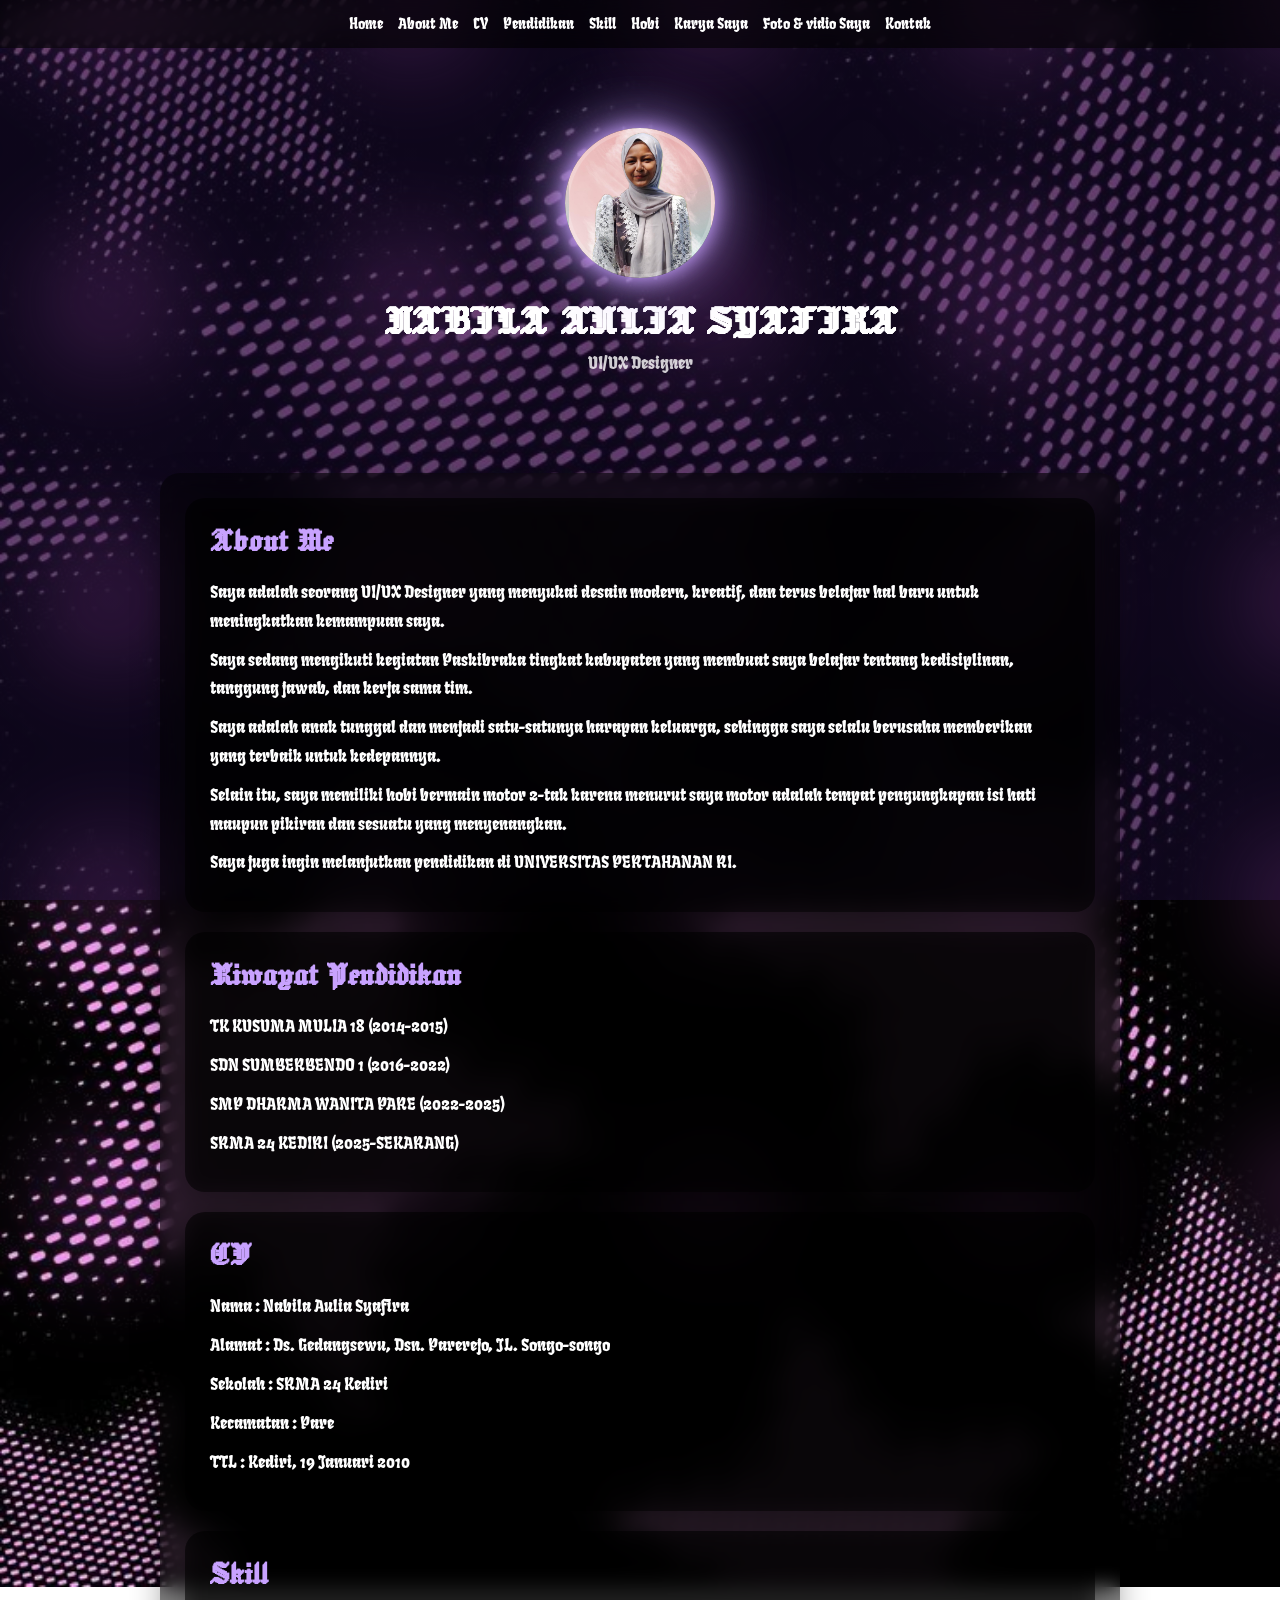
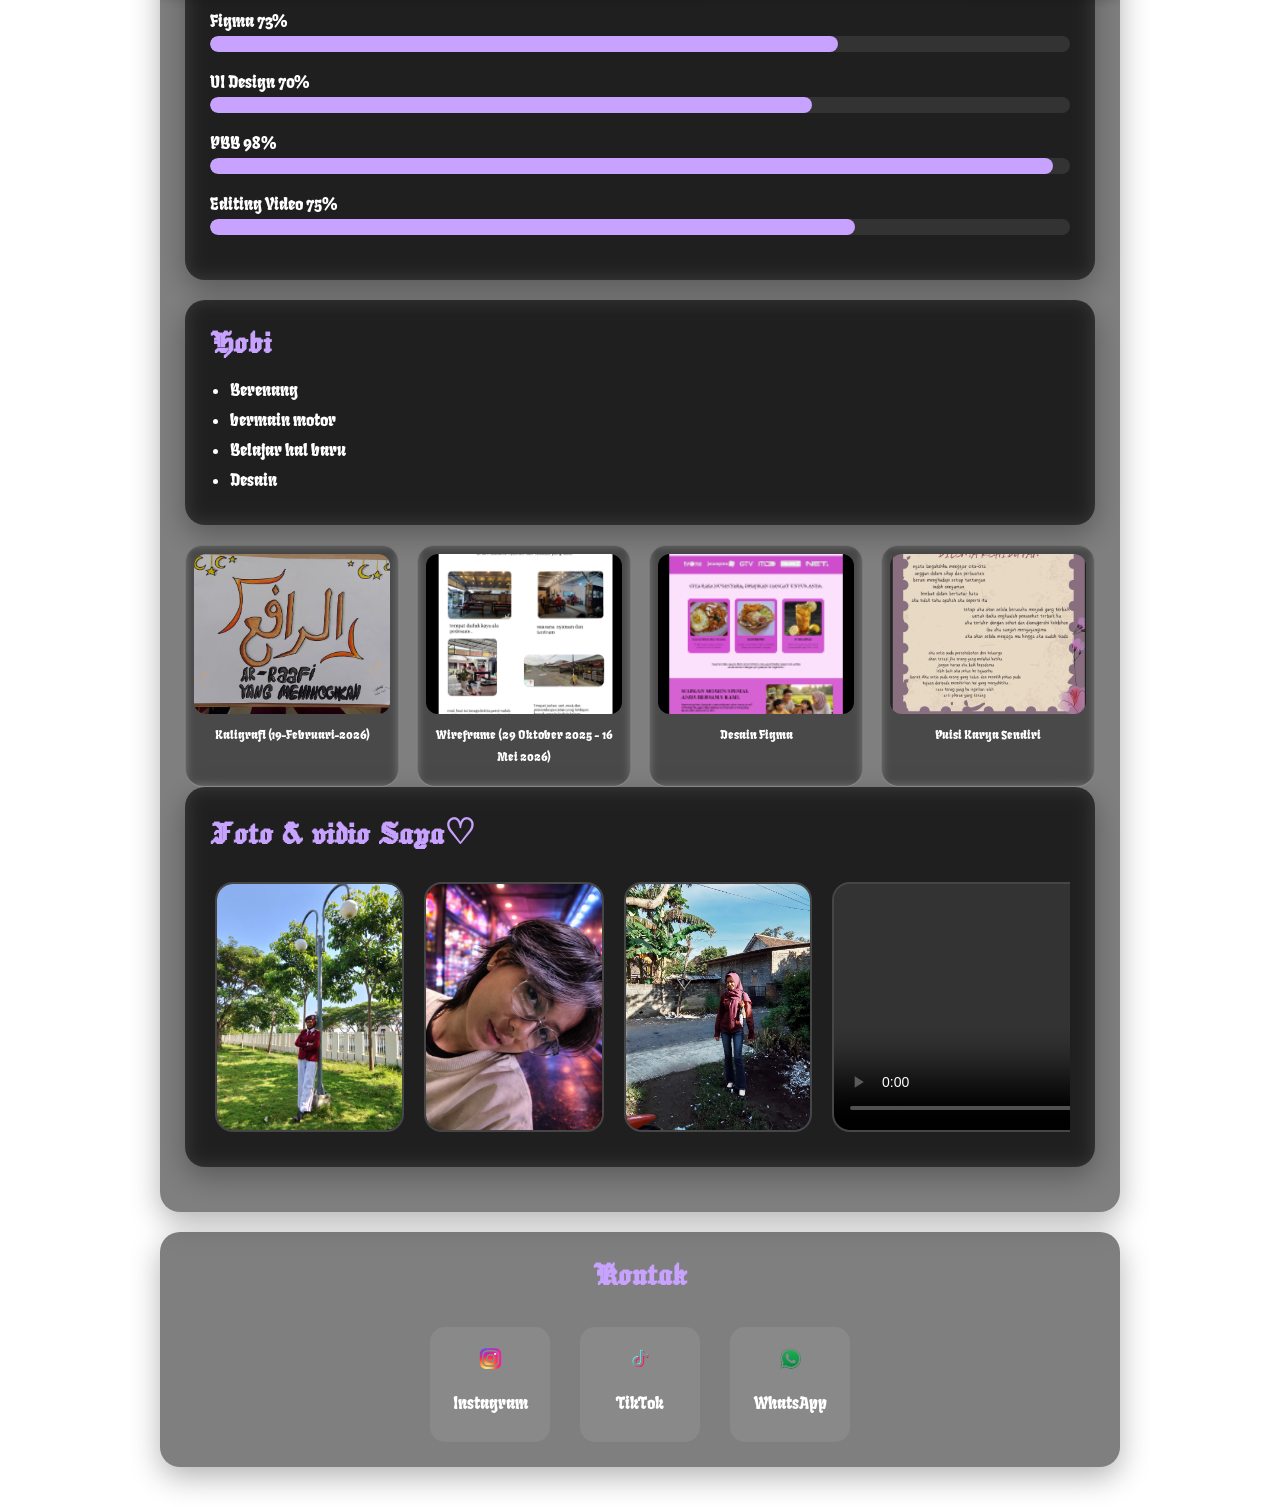
<file: index.html>
<!DOCTYPE html>
<html lang="id">
<head>
<meta charset="UTF-8">
<meta name="viewport" content="width=device-width, initial-scale=1.0">

<title>Portfolio Nabila Aulia</title>

<!-- FONT -->
<link href="https://fonts.googleapis.com/css2?family=Jacquard+24&family=Fruktur&display=swap" rel="stylesheet">

<!-- CSS -->
<link rel="stylesheet" href="style.css">

</head>
<body>

<!-- NAVBAR -->
<nav>

<a href="#home">Home</a>
<a href="#about">About Me</a>
<a href="#cv">CV</a>
<a href="#pendidikan">Pendidikan</a>
<a href="#skill">Skill</a>
<a href="#hobi">Hobi</a>
<a href="#karya">Karya Saya</a>
<a href="#foto & vidio">Foto & vidio Saya</a>
<a href="#kontak">Kontak</a>

</nav>

<!-- HEADER -->
<header id="home">

<div class="photo-frame"></div>
<!-- GANTI "diri saya.jpg" DI CSS -->

<h1>NABILA AULIA SYAFIRA</h1>
<p>UI/UX Designer</p>

</header>

<!-- CONTAINER -->
<div class="container">

<!-- ABOUT -->
<div class="card" id="about">

<!-- ABOUT ME -->
<div class="card" id="about">

<h2>About Me</h2>

<p>
Saya adalah seorang UI/UX Designer yang menyukai desain modern, kreatif, dan terus belajar hal baru untuk meningkatkan kemampuan saya.
</p>

<p>
Saya sedang mengikuti kegiatan Paskibraka tingkat kabupaten yang membuat saya belajar tentang kedisiplinan, tanggung jawab, dan kerja sama tim.
</p>

<p>
Saya adalah anak tunggal dan menjadi satu-satunya harapan keluarga, sehingga saya selalu berusaha memberikan yang terbaik untuk kedepannya.
</p>

<p>
Selain itu, saya memiliki hobi bermain motor 2-tak karena menurut saya motor adalah tempat pengungkapan isi hati maupun pikiran dan sesuatu yang menyenangkan.
</p>

<p>
Saya juga ingin melanjutkan pendidikan di UNIVERSITAS PERTAHANAN RI.
</p>

</div>

<!-- RIWAYAT PENDIDIKAN -->
<div class="card" id="pendidikan">

<h2>Riwayat Pendidikan</h2>

<p>TK KUSUMA MULIA 18 (2014-2015)</p>

<p>SDN SUMBERBENDO 1 (2016-2022)</p>

<p>SMP DHARMA WANITA PARE (2022-2025)</p>

<p>SRMA 24 KEDIRI (2025-SEKARANG)</p>

</div>
<!-- CV -->
<div class="card" id="cv">

<h2>CV</h2>

<p>Nama : Nabila Aulia Syafira</p>
<p>Alamat : Ds. Gedangsewu, Dsn. Parerejo, JL. Songo-songo</p>
<p>Sekolah : SRMA 24 Kediri</p>
<p>Kecamatan : Pare</p>
<p>TTL : Kediri, 19 Januari 2010</p>

</div>

<!-- SKILL -->
<div class="card" id="skill">

<h2>Skill</h2>

<div class="skill">
Figma 73%
<div class="bar">
<div class="fill" style="width:73%"></div>
</div>
</div>

<div class="skill">
UI Design 70%
<div class="bar">
<div class="fill" style="width:70%"></div>
</div>
</div>

<div class="skill">
PBB 98%
<div class="bar">
<div class="fill" style="width:98%"></div>
</div>
</div>

<div class="skill">
Editing Video 75%
<div class="bar">
<div class="fill" style="width:75%"></div>
</div>
</div>

</div>

<!-- HOBI -->
<div class="card" id="hobi">

<h2>Hobi</h2>

<ul>
<li>Berenang</li>
<li>bermain motor</li>
<li>Belajar hal baru</li>
<li>Desain</li>
</ul>

</div>

<!-- KARYA -->
<div class="gallery">

<div class="gallery-item">
<a href="kaligrafi.jpg" target="_blank">
<img src="kaligrafi.jpg" alt="Kaligrafi">
</a>
<p class="caption">Kaligrafi (19-Februari-2026)</p>
</div>

<div class="gallery-item">
<a href="figma 2.png" target="_blank">
<img src="figma 2.png" alt="Wireframe">
</a>
<p class="caption">Wireframe (29 Oktober 2025 - 16 Mei 2026)</p>
</div>

<div class="gallery-item">
<a href="figma.png" target="_blank">
<img src="figma.png" alt="Desain">
</a>
<p class="caption">Desain Figma</p>
</div>

<div class="gallery-item">
<a href="puisi.png" target="_blank">
<img src="puisi.png" alt="Puisi">
</a>
<p class="caption">Puisi Karya Sendiri</p>
</div>

</div>

<!-- FOTO DIRI -->
<div class="card" id="foto">

<h2>Foto & vidio Saya♡</h2>

<div class="foto-slider">

<div class="foto-item">
<a href="ku.jpg" target="_blank">
<img src="ku.jpg">
</a>
</div>

<div class="foto-item">
<a href="bila.png" target="_blank">
<img src="bila.png">
</a>
</div>

<div class="foto-item">
<a href="bila.png" target="_blank">
<img src="bilaa.webp">
</a>
</div>

<div class="foto-item">

<a href="vidio.mp4" target="_blank">

<video controls>
<source src="vidio.mp4" type="video/mp4">
</video>

</a>

</div>
</div>


</div>

</div>

<!-- KONTAK -->
<div class="card contact" id="kontak">

<h2>Kontak</h2>

<div class="kontak-box">

<a href="https://www.instagram.com/sya_afira19" target="_blank">
<img src="ig 2.png">
<p>Instagram</p>
</a>

<a href="https://www.tiktok.com/@saa_saa1019" target="_blank">
<img src="tiktok.png">
<p>TikTok</p>
</a>

<a href="https://wa.me/6285847641167" target="_blank">
<img src="wa.png">
<p>WhatsApp</p>
</a>

</div>

</div>

</div>

</body>
</html>
</file>
<file: style.css>
*{
margin:0;
padding:0;
box-sizing:border-box;
}

/* BACKGROUND ESTETIK */
body{
font-family:'Fruktur',cursive;

background:
linear-gradient(
rgba(20,10,40,0.65),
rgba(20,10,40,0.65)
),
url("wlp.jpg");

background-position:center;
background-size:cover;
background-repeat:no-repeat;
background-attachment:fixed;

color:white;
overflow-x:hidden;
position:relative;
}

/* EFEK GLOW */
body::before{
content:"";
position:fixed;
top:-50%;
left:-50%;
width:200%;
height:200%;

background:
radial-gradient(circle,#a16bec33 10%,transparent 20%),
radial-gradient(circle,#b840aa 10%,transparent 20%),
radial-gradient(circle,#8763c0 10%,transparent 20%);

background-size:300px 300px;

animation:bgGerak 18s linear infinite;

filter:blur(60px);

z-index:-1;
}

/* ANIMASI BACKGROUND */
@keyframes bgGerak{

0%{
transform:translate(0,0) rotate(0deg);
}

50%{
transform:translate(-80px,-40px) rotate(180deg);
}

100%{
transform:translate(0,0) rotate(360deg);
}

}

/* NAVBAR */
nav{
position:sticky;
top:0;
background:rgba(0,0,0,0.6);
padding:15px;
display:flex;
justify-content:center;
gap:15px;
backdrop-filter:blur(10px);
z-index:1000;
flex-wrap:wrap;
}

nav a{
color:white;
text-decoration:none;
font-size:14px;
transition:0.3s;
}

nav a:hover{
color:#a089c1;
}

/* HEADER */
header{
text-align:center;
padding:80px 20px;
}

header h1{
font-family:'Jacquard 24', cursive;
font-size:45px;
margin-top:20px;
}

header p{
opacity:0.8;
margin-top:10px;
}

/* FOTO PROFIL */
.photo-frame{
width:150px;
height:150px;
border-radius:50%;
background:url("diri\ saya.jpg") center/cover;
/* GANTI "diri saya.jpg" DENGAN FOTO KAMU */

margin:auto;
position:relative;

/* BORDER */
border:4px solid rgba(255,255,255,0.2);

/* GLOW */
box-shadow:
0 0 20px #c8a2ff,
0 0 50px rgba(200,162,255,0.7),
0 0 80px rgba(200,162,255,0.4);

/* ANIMASI */
animation:float 3s ease-in-out infinite;
}

/* GERAK NAIK TURUN */
@keyframes float{

0%{
transform:translateY(0px);
}

50%{
transform:translateY(-15px);
}

100%{
transform:translateY(0px);
}

}

/* CONTAINER */
.container{
max-width:1000px;
margin:auto;
padding:20px;
}

/* CARD */
.card{
background:rgba(0,0,0,0.5);
backdrop-filter:blur(10px);
border-radius:20px;
padding:25px;
margin-bottom:20px;
box-shadow:0 10px 30px rgba(0,0,0,0.3);
}

.card h2{
font-family:'Jacquard 24', cursive;
font-size:35px;
margin-bottom:20px;
color:#c8a2ff;
}

.card p{
line-height:1.8;
margin-bottom:10px;
}

ul{
padding-left:20px;
}

li{
margin-bottom:10px;
}

/* SKILL */
.skill{
margin-bottom:20px;
}

.bar{
background:#333;
border-radius:20px;
overflow:hidden;
margin-top:5px;
}

.fill{
background:#c8a2ff;
padding:8px;
border-radius:20px;
}

/* KARYA */
.gallery{
display:grid;
grid-template-columns:repeat(auto-fit,minmax(140px,1fr));
gap:18px;
margin-top:15px;
}

.gallery-item{
background:rgba(255,255,255,0.05);
border-radius:18px;
overflow:hidden;
transition:0.3s;
backdrop-filter:blur(5px);
border:1px solid rgba(255,255,255,0.1);
padding:8px;
}

.gallery-item:hover{
transform:translateY(-6px) scale(1.02);
box-shadow:0 10px 25px rgba(0,0,0,0.3);
}

.gallery-item img{
width:100%;
height:160px;
object-fit:cover;
border-radius:12px;
display:block;
}

.caption{
padding-top:10px;
font-size:12px;
text-align:center;
line-height:1.4;
color:white;
}

/* FOTO SLIDER */
.foto-slider{
display:flex;
gap:20px;
overflow-x:auto;
padding:10px 5px;
scroll-behavior:smooth;
}

.foto-slider::-webkit-scrollbar{
height:8px;
}

.foto-slider::-webkit-scrollbar-thumb{
background:#c8a2ff;
border-radius:20px;
}

/* BOX FOTO */
.foto-item{
min-width:180px;
height:250px;
border-radius:18px;
overflow:hidden;
flex-shrink:0;
background:rgba(255,255,255,0.08);
border:2px solid rgba(255,255,255,0.1);
transition:0.3s;
position:relative;
}

/* EFEK HOVER */
.foto-item:hover{
transform:translateY(-5px) scale(1.03);
box-shadow:0 0 20px rgba(200,162,255,0.4);
}

/* FOTO & VIDEO */
.foto-item img,
.foto-item video{
width:100%;
height:100%;
object-fit:cover;
display:block;
border-radius:15px;
}

/* LINK FOTO */
.foto-item a{
display:block;
width:100%;
height:100%;
}
/* KONTAK */
.contact{
text-align:center;
}

.kontak-box{
display:flex;
justify-content:center;
gap:30px;
flex-wrap:wrap;
padding-top:15px;
}

.kontak-box a{
text-decoration:none;
color:white;
background:rgba(255,255,255,0.08);
padding:15px;
border-radius:15px;
width:120px;
transition:0.3s;
}

.kontak-box a:hover{
background:rgba(200,162,255,0.3);
transform:translateY(-5px);
}

.kontak-box img{
width:35px;
margin-bottom:8px;
}

/* RESPONSIVE */
@media(max-width:768px){

header h1{
font-size:35px;
}

.card h2{
font-size:28px;
}

.gallery{
grid-template-columns:1fr;
}

.foto-item{
min-width:140px;
height:210px;
}

}
</file>
